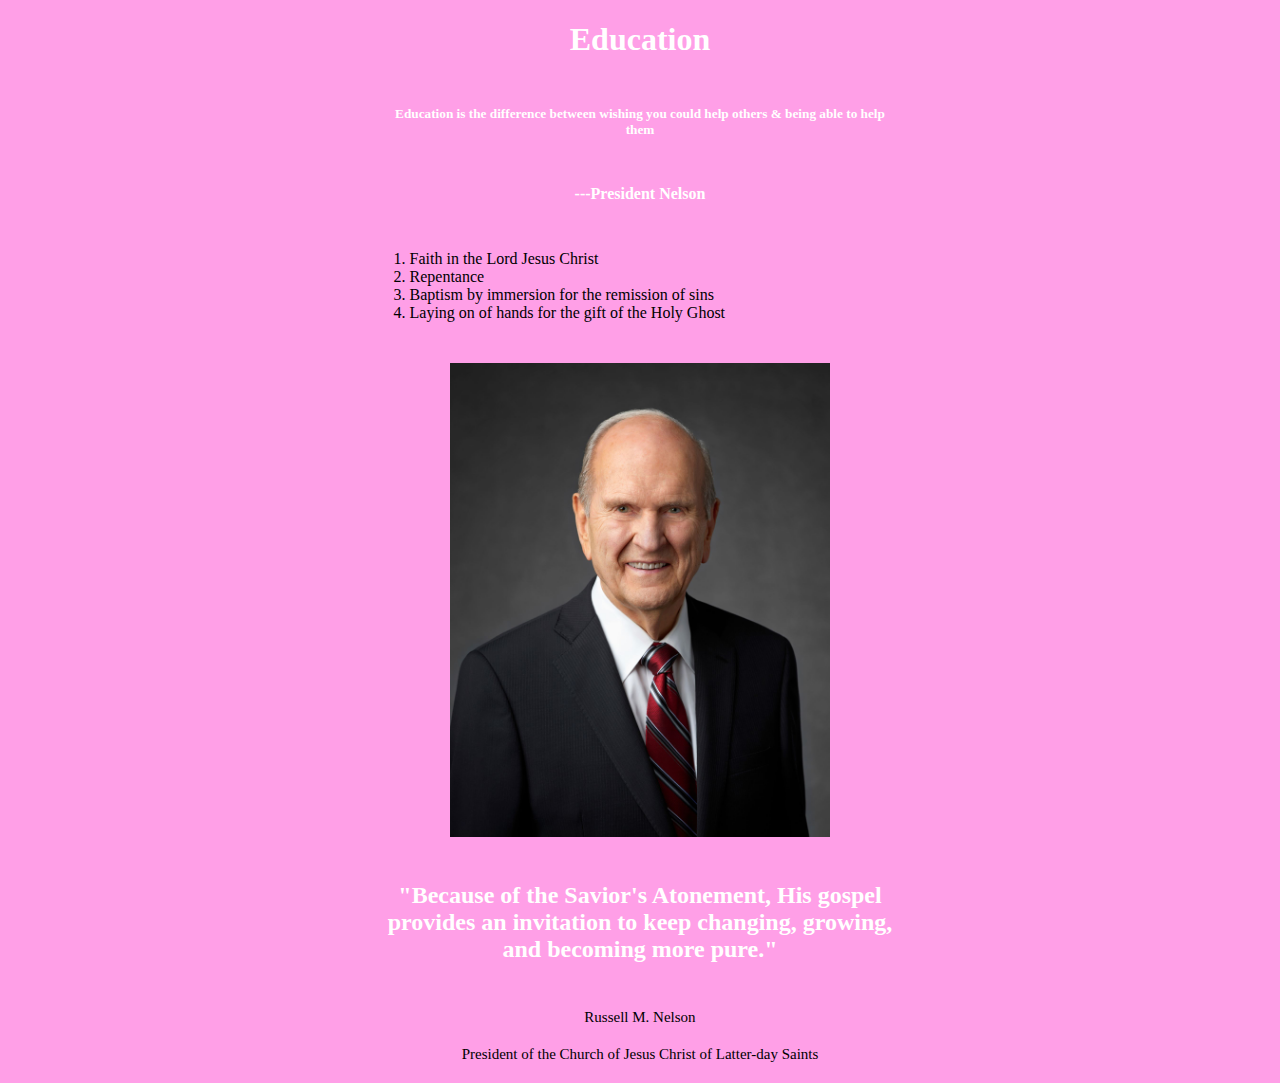
<file: w03Practice/index.html>
<!DOCTYPE html>
<html>
<head>
    <title>BYUI</title>
    <link rel="stylesheet" href="styles/styles.css">
</head>
<body>

    <main>
        <h1>Education</h1>
        
        <h5>Education is the difference between wishing you could help others & being able to help them</h5>
        <h4>---President Nelson</h4>
        <ol>
            <li>Faith in the Lord Jesus Christ</li>
            <li>Repentance</li>
            <li>Baptism by immersion for the remission of sins</li>
            <li>Laying on of hands for the gift of the Holy Ghost</li>
        </ol>

        <img src="images/russell_nelson_official_portrait_2018.jpeg">
        <h2>"Because of the Savior's Atonement, His gospel provides an invitation to keep changing, growing, and becoming more pure."</h2>
    </main>
    <footer>
        <p>Russell M. Nelson</p>
        <p>President of the Church of Jesus Christ of Latter-day Saints</p>
    </footer>
</body>
</html>
</file>
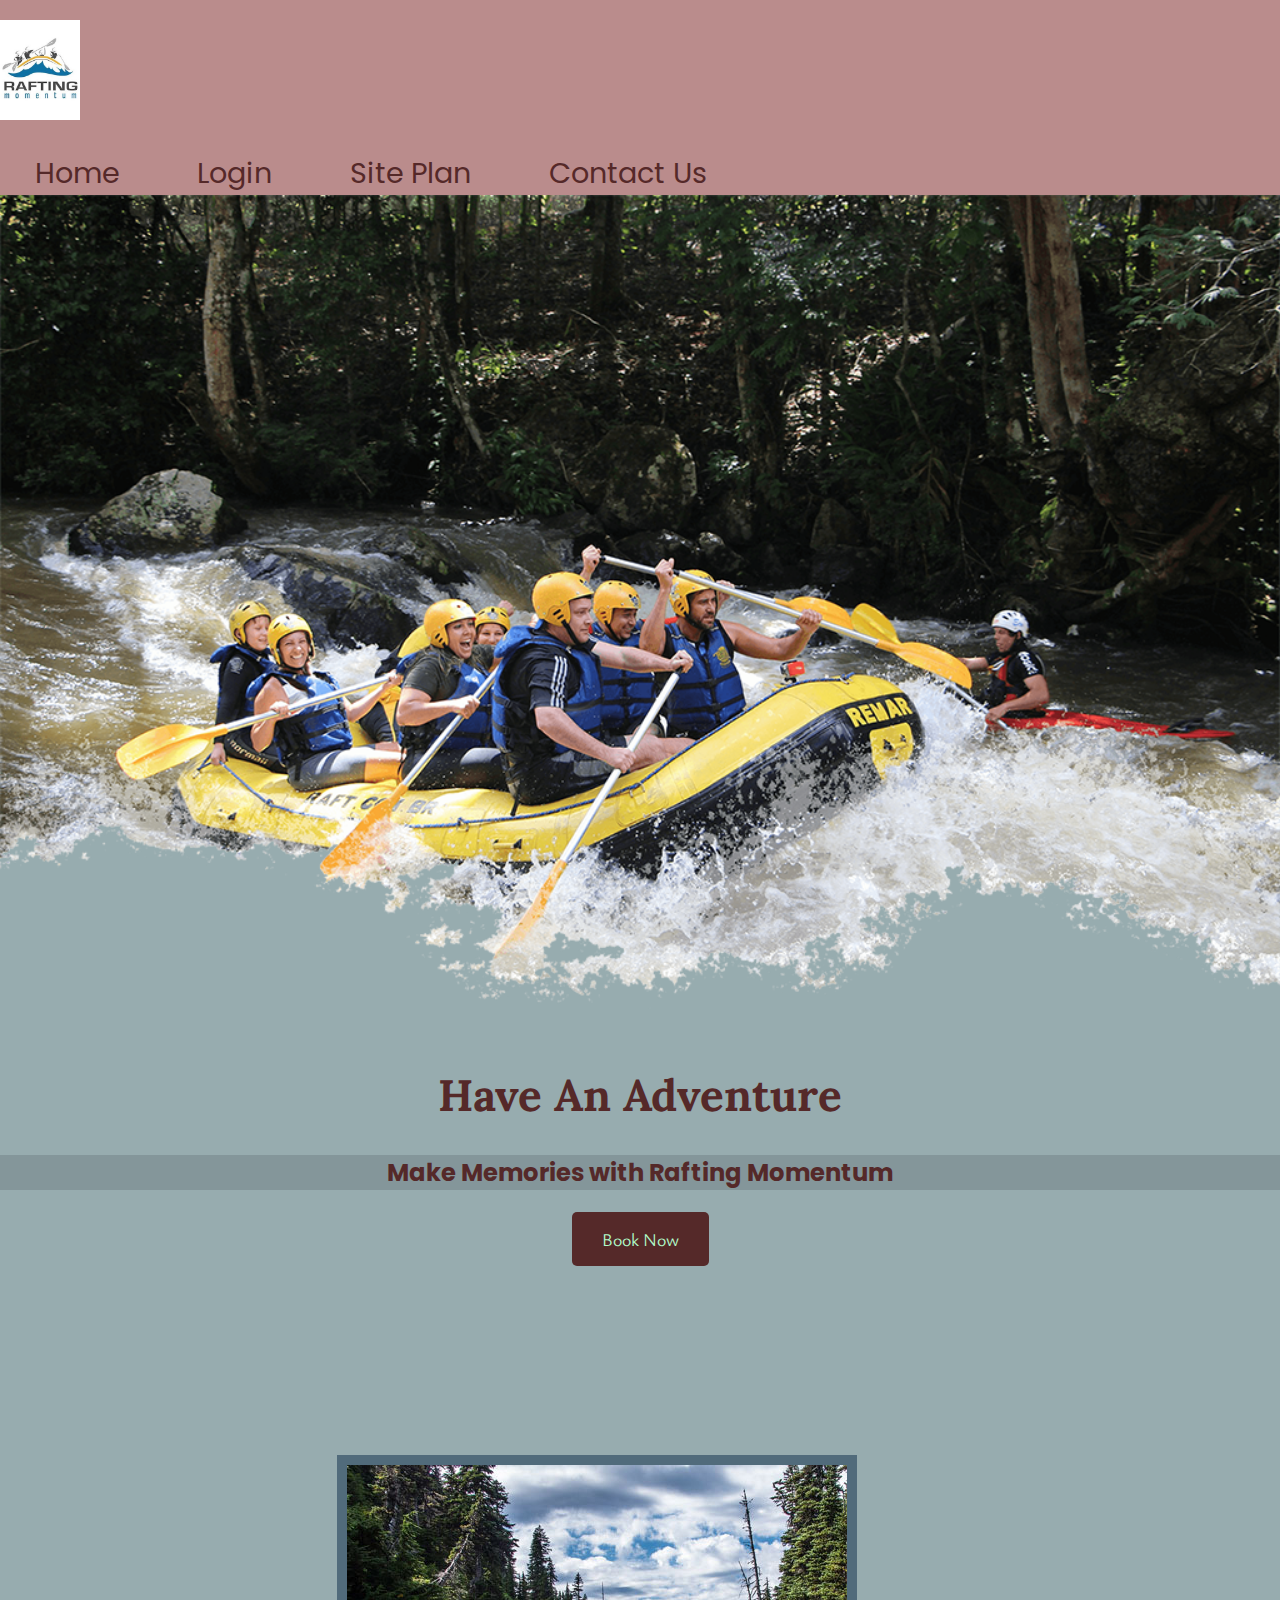
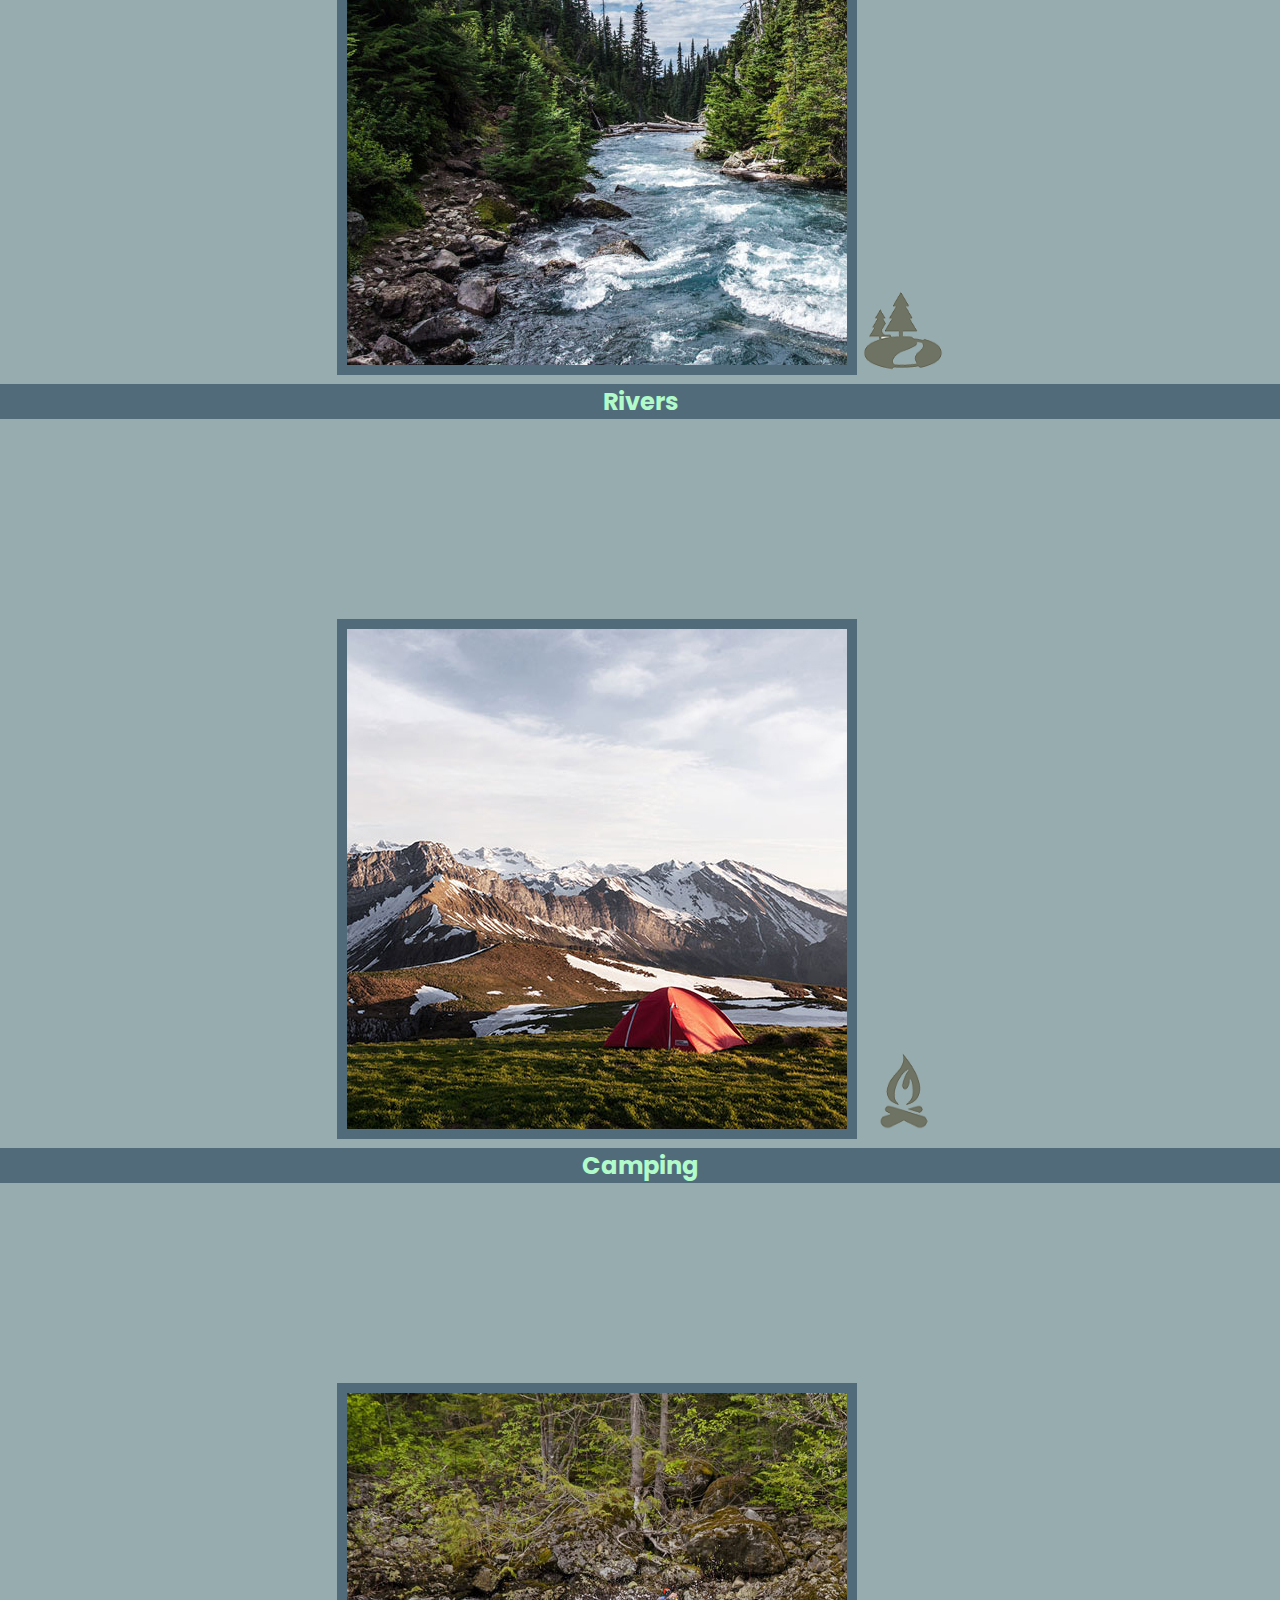
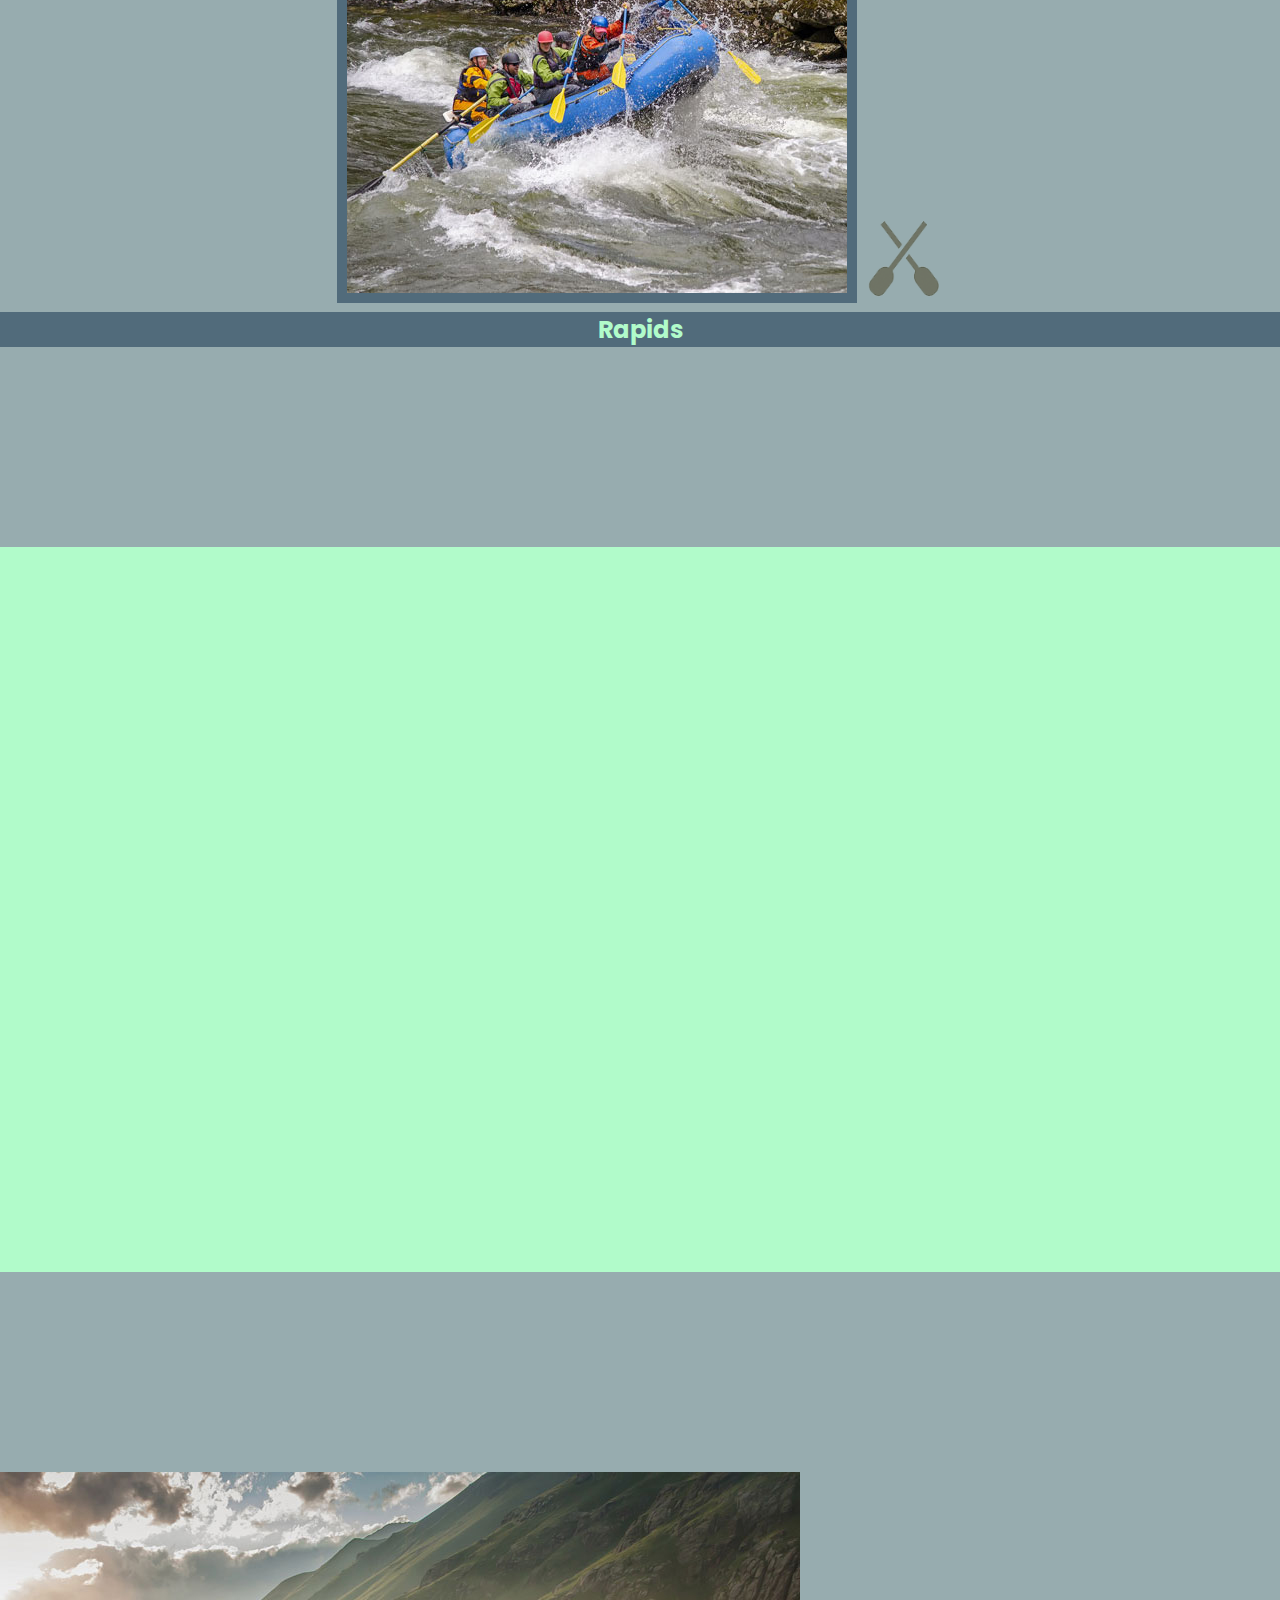
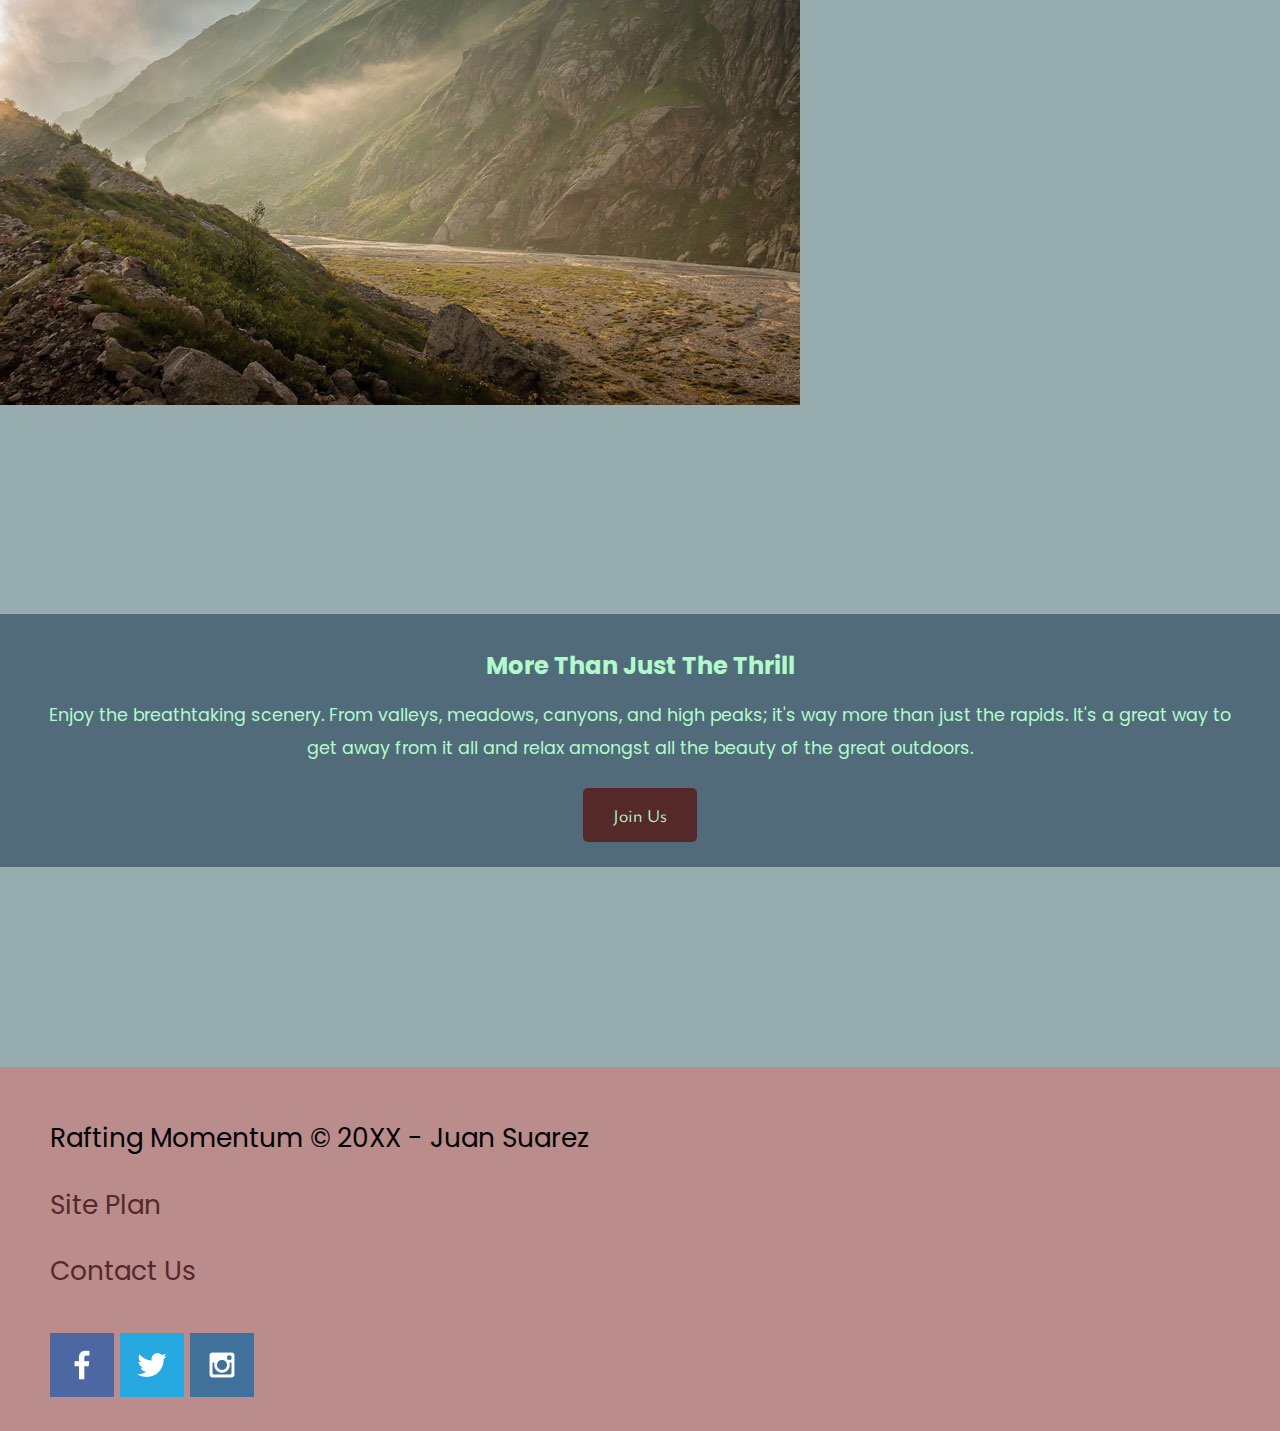
<file: wwr/index.html>
<!DOCTYPE html>
<html lang="en">
<head>
    <meta charset="UTF-8">
    <meta http-equiv="X-UA-Compatible" content="IE=edge">
    <meta name="viewport" content="width=device-width, initial-scale=1.0">
    <title>Rafting Momentum | Home</title>
    <link rel="stylesheet" href="styles/style.css">
</head>
<body>
    <div id="content">
        <header>
            <a id="logo_link" href="index.html">
                <img class="logo" src="images/raftingMomentum.jpg" alt="Logo Image">
            </a>
            <nav>
                <a href="index.html">Home</a>
                <a href="#">Login</a>
                <a href="site-plan-rafting.html">Site Plan</a>
                <a href="contactus.html">Contact Us</a>
            </nav>
        </header>
        <div id="hero">
            <div id="hero-box">
                <img id="hero-img" src="images/hero.png" alt="People enjoying white water rafting">
            </div>
            <section id="hero-msg">
                <h1 class="home-title">Have An Adventure</h1>
                <h4>Make Memories with Rafting Momentum </h4>
                <div class='button-box'>
                    <a class='book' href="contactus.html">Book Now</a>
                </div>
            </section>
        </div>   
        <main class="home-grid">
            <section class="rivers-card">
                <img class="card-img" src="images/rivers.jpg" alt="river in forest">
                <img class="icon" src="images/river_icon.png" alt="river icon">
                <h2>Rivers</h2>
            </section>
            <section class="camping-card">
                <img class="card-img" src="images/camping.jpg" alt="tent in mountains">
                <img class="icon" src="images/fire_icon.png" alt="fire icon">
                <h2>Camping</h2>
            </section>
            <section class="rapids-card">
                <img class="card-img" src="images/rapids.jpg" alt="rafting boat">
                <img class="icon" src="images/oars.png" alt="oars icon">
                <h2>Rapids</h2>
            </section>
            <div id="background"></div> 
            <img class="mountains" src="images/mountains.jpg" alt="Misty mountains">
            <section class="msg">
                <h2>More Than Just The Thrill</h2>
                <p>Enjoy the breathtaking scenery. From valleys, meadows, canyons, and high peaks; it's way more than just the rapids. It's a great way to get away from it all and relax amongst all the beauty of the great outdoors. </p>
                <a class='join' href="rivers.html">Join Us</a>
            </section>
        
        </main> 
        <footer>
            <p>Rafting Momentum &copy; 20XX - Juan Suarez</p>
            <p><a href="site-plan-rafting.html">Site Plan</a></p>
            <p><a href="contactus.html">Contact Us</a></p>
            <div class="social">
                <a href="https://facebook.com" target="_blank">
                    <img src="images/facebook.png" alt="fb icon">
                </a>
                <a href="https://twitter.com" target="_blank">
                    <img src="images/twitter.png" alt="twitter icon">
                </a>
                <a href="https://instagram.com" target="_blank">
                    <img src="images/instagram.png" alt="instagram icon">
                </a>
            </div>
        </footer>

    </div>
</body>
</html>
</file>
<file: w03Practice/styles/styles.css>
@import url('https://fonts.googleapis.com/css2?family=Lora&display=swap');
@import url('https://fonts.googleapis.com/css2?family=Poppins:wght@200&display=swap');
@import url('https://fonts.googleapis.com/css2?family=Ysabeau:wght@100&display=swap');

:root {
    --heading-font: Comme;
    --paragraph-font: Lora, Poppins, Ysabeau;
}
.main-para {
    font-size: 1.5em;
    line-height: 1.5em;
}

body {
    background-color: rgb(255, 159, 231);
    color: rgb(255, 255, 255);
    text-align: center;
}

img  {
    width: 30%;
    display: block;
    margin: 0 auto;
}
h1:hover {
    color: rgb(0, 0, 0);
    text-align: center;
}
ol {
    padding: 5px;
    margin-left: 35px;
    color: rgb(0, 0, 0);
    padding-top: 2%;
    padding-right: 20%;
    padding-bottom: 2%;
    padding-left: 29%;
    text-align: left;
  }
h2 {
    padding-top: 2%;
    padding-right: 30%;
    padding-bottom: 2%;
    padding-left: 30%;
    text-align: center;
}
p {
    margin: 20px auto;
    
}
footer p {


    padding-right: 30%;
    padding-left: 30%;
    color: rgb(0, 0, 0);
    font-size: 15px;
    margin: 20px auto;
}
h5 {
    padding-top: 2%;
    padding-right: 30%;
    padding-bottom: 2%;
    padding-left: 30%;
}
</file>
<file: wwr/styles/style.css>
@import url('https://fonts.googleapis.com/css2?family=Comme:wght@300&display=swap');
@import url('https://fonts.googleapis.com/css2?family=Lora&display=swap');
@import url('https://fonts.googleapis.com/css2?family=Poppins:wght@200&display=swap');
@import url('https://fonts.googleapis.com/css2?family=Ysabeau:wght@100&display=swap');
:root {
    --heading-font: Comme;
    --paragraph-font: Lora, Poppins, Ysabeau;
}
body {
    max-width: 1600px;
    margin: 0 auto;
    background-color: #97ACAF;
    font-family: 'Poppins', 'Ysabeau', sans-serif;
    font-size: 22px;
    margin: 0;
    padding: 0;
}

header{
    background-color: #BA8C8C;
    font-size: 1.3em;
}

nav a{
    text-align: center;
    color: #552929;
    text-decoration: none;
    padding: 35px;
    
}
nav a:hover{
    background-color: #552929;
    color: #BA8C8C;
}
#hero-msg h1, #hero-msg h4{
    text-align: center;
}
#logo_link {
    
    padding-top: 5px;
}
.button-box{
    text-align: center;
}
main section{
    text-align: center;
}
#background {
    height: 725px;
    background-color: #B1FBCA;
}
.home-title{
    font-family: 'Lora', 'Comme', sans-serif;
    font-size: 2em;
    color: #552929;
    margin-top: 10px;
}
.book, .join{
    font-family: 'Ysabeau', 'Poppins', sans-serif;
    font-size: 18px;
    background-color: #552929;
    color: #B1FBCA;
    text-decoration: none;
    padding: 15px 30px;
    margin-top: 50px;
    border-radius: 5px;
    
}
.book:hover, .join:hover{
    background-color: #BA8C8C;
    color: #B1FBCA;
}
.msg{
    background-color: #516B7B;
    line-height: 1.5em;
    padding: 35px;
}
footer{
    background-color: #BA8C8C;
    color: black;
    padding: 25px 50px;
    margin-top: 200px;
}
h4{
    background-color: #84969A;
    color: #552929;
    font-size: 1.1em;
}
h2 {
    background-color: #516B7B;
    color: #B1FBCA;
    margin: 0;
    font-size: 1.1em;
}
.msg h2{
    background-color: #516B7B;
    color: #B1FBCA;
}
.msg p{
    font-family: 'Poppins', 'Ysabeau', sans-serif;
    font-size: .8em;
    background-color: #516B7B;
    color: #B1FBCA;
    padding-bottom: 15px;
}
footer a{
    background-color: #BA8C8C;
    color: #552929;
    text-decoration: none;
}
footer a:hover{
    background-color: #552929;
    color: #BA8C8C;
}
footer p {
    color: black;
    font-size: 1.2em;
}
footer p a:hover {
    text-decoration: underline;
}    
.logo {
    width: 80px;
    height: 100px;
}
.icon{
    width: 80px;
    height: 100px;
    padding-top: 10px;
}
#hero-img{
    width: 100%;
    margin: 0;
}
img.logo{
    margin-top: 20px;
    margin-bottom: 20px;
}
footer .social img {
    padding-top: 15px;
}  

.rivers-card, .camping-card, .rapids-card, img.mountains{
    margin: 200px 0;
}

.card-img{
    border: 10px solid #516B7B;
}
main section img {
    box-sizing: border-box;
}
</file>
